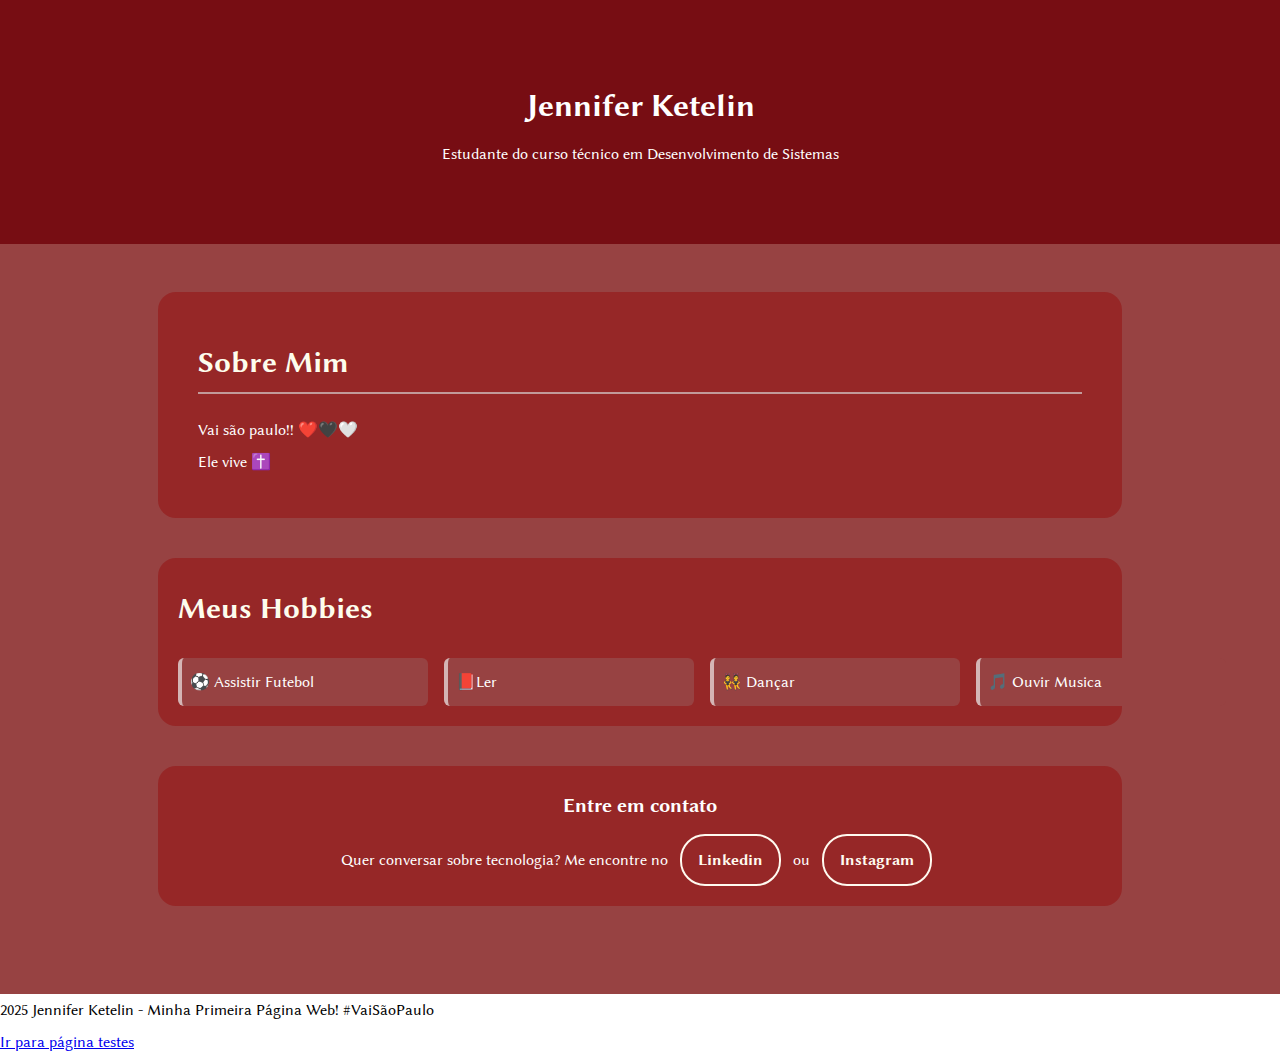
<file: index.html>
<!DOCTYPE html>
<html lang="pt-br">
<head>
    <meta charset="UTF-8">
    <meta name="viewport" content="width=device-width, initial-scale=1.0">
    <title>Primeiro Site</title>
    <link rel="stylesheet" href="assets/styles/index.css">
</head>
<body>
    <header>

        <h1>Jennifer Ketelin</h1>
        <p>Estudante do curso técnico em Desenvolvimento de Sistemas</p>
    </header>

     <main>
       <section id="sobre-mim">
        <h3 id="titulo-sobre-mim">Sobre Mim</h3>
        <P class="texto-sobre-mim"> Vai são paulo!! ❤️🖤🤍</P></P.>
        <p class="texto-sobre-mim">Ele vive ✝️</p>
       </section> 
       <section id="meus-hobbies">
        <h3 id="titulo-Meus-Hobbies">Meus Hobbies</h3>
       <ul>
        <li> ⚽ Assistir Futebol</li>
        <li>📕Ler</li>
        <li>👯 Dançar</li>
        <li>🎵 Ouvir Musica</li>
       </ul>
       </section> 
    <section id="contato">
        <h3>Entre em contato</h3>
        <p> Quer conversar sobre tecnologia? Me encontre no 
         <a href="https://www.linkedin.com/in/jenniferkssilva/"target=_>Linkedin</a> ou
        <a href="https://www.instagram.com/jennissk/"target=_>Instagram</a>
        </p>
    </section>  
     </main>
     <footer>
        <p>2025 Jennifer Ketelin - Minha Primeira Página Web! #VaiSãoPaulo</p>
        <a href="/pages/testes.html">Ir para página testes</a>
     </footer>
    
    </body>
</html>
</file>
<file: assets/styles/index.css>
@import url('https://fonts.googleapis.com/css2?family=Libertinus+Sans:ital,wght@0,400;0,700;1,400&display=swap');
/* RESET DO CSS */
*{
    margin: 0px;
    padding: 0;
    box-sizing: border-box;
}

body{font-family: "Libertinus Sans",Arial, Helvetica, sans-serif;
display: flex;
flex-direction: column;
min-height: 100vh;
line-height: 2.0;
}


header{
    background-color: rgb(119, 13, 19);
    color: white;
    padding: 74px;
    text-align: center;
}
main{
    background-color: rgb(151, 66, 66);
    flex:1;
    padding: 48px 38px;
}
#sobre-mim {
    display: block;
    background-color: rgb(150, 39, 39);
    width: 80%;
    margin: 0 auto;
    padding: 40px;
    border-radius: 18px;
    color: rgb(255, 255, 255);
    margin-bottom: 40px;
}

#titulo-sobre-mim {
    font-size: 30px;
    margin-bottom: 10px;
    color: rgb(253, 253, 237);
    border-bottom: 2px solid rgb(194, 154, 154);
    margin-bottom: 20px;
}

#texto-sobre-mim {
    font-size: 30px;
}

#meus-hobbies {
    background-color: rgb(150, 39, 39);
    width: 80%;
    margin-bottom: 16px;
    margin: 0 auto;
    padding: 20px;
    border-radius: 18px;
    color: rgb(255, 255, 255);
    margin-bottom: 40px;
}
#titulo-Meus-Hobbies {
    font-size: 30px;
    margin-bottom: 10px;
    color: rgb(253, 253, 237);
    margin-bottom: 20px;
}

ul {
    list-style: none;
    padding: 0;
    display: flex;
    gap: 16px;
}

li {
    background-color: rgb(151, 66, 66);
    padding: 8px;
    border-left: 4px solid rgb(212, 181, 181);
    border-radius: 6px;
    font-size: 16px;
    min-width: 250px;

}

li:hover {
    background-color: rgb(180, 73, 73);
    transform: translateX(5px);
    transition: all 0.3s ease;
}
#contato {
    background-color:rgb(150, 39, 39); 
    width: 80%;
    margin-bottom: 16px;
    margin: 0 auto;
    padding: 20px;
    border-radius: 18px;
    color: rgb(255, 255, 255);
    margin-bottom: 40px;
}
#contato h3 {
    margin-bottom: 8px;
    font-size: 20px;
    text-align: center;
}
#contato p {
    font-size: 16px;
    text-align: center;
}
#contato a {
    color: floralwhite;
    text-decoration: none;
    font-weight: bold;
    padding: 0.5rem 1rem;
    margin: 0 0.5rem;
    border: 2px solid floralwhite;
    border-radius: 25px;
    display: inline-block;
    transition: all 0.3s ease;
}
#contato a:hover {
background: floralwhite;
color: red;
transform: translateY(-2px);
}
</file>
